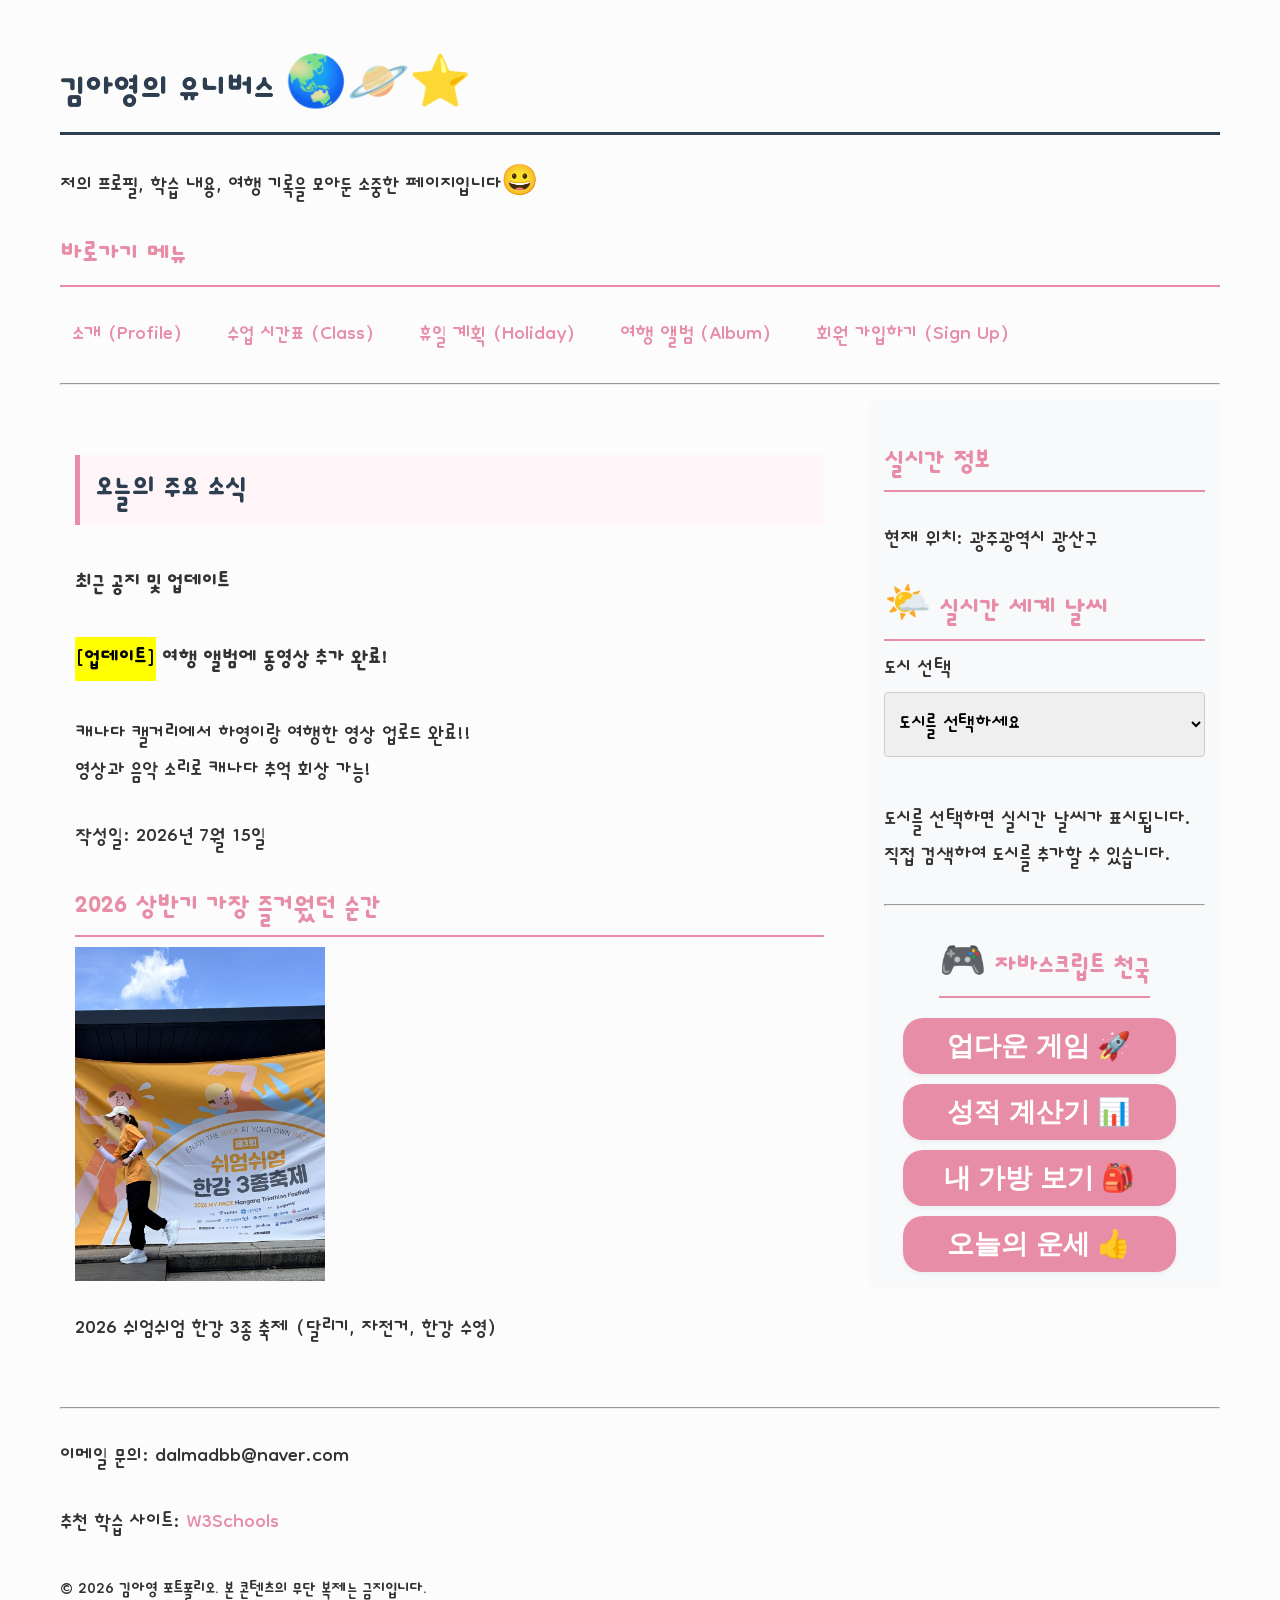
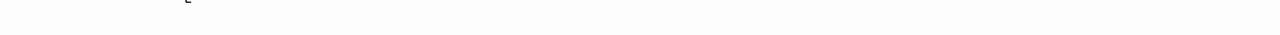
<file: html/index.html>
<!DOCTYPE html>
<html lang="ko">
<head>
    <meta charset="UTF-8">
    <meta name="viewport" content="width=device-width, initial-scale=1.0">

    <title>김아영의 유니버스</title>

    <!-- CSS 파일 연결 -->
    <link rel="stylesheet" href="../css/style.css">
</head>

<body>
    <div class="container">

        <h1>김아영의 유니버스 🌏🪐⭐</h1>

        <p>
            저의 프로필, 학습 내용, 여행 기록을 모아둔 소중한 페이지입니다😀
        </p>

        <nav>
            <h3>바로가기 메뉴</h3>

            <ul>
                <li><a href="myProfile.html">소개 (Profile)</a></li>
                <li><a href="myClass.html">수업 시간표 (Class)</a></li>
                <li><a href="holiday.html">휴일 계획 (Holiday)</a></li>
                <li><a href="myTrip.html">여행 앨범 (Album)</a></li>
                <li><a href="signUp.html">회원 가입하기 (Sign Up)</a></li>
            </ul>
        </nav>

        <hr>

        <!-- main과 aside를 가로로 배치 -->
        <div class="content-wrapper">

            <main>
                <h2>오늘의 주요 소식</h2>

                <h4>최근 공지 및 업데이트</h4>

                <h4><mark>[업데이트]</mark> 여행 앨범에 동영상 추가 완료!</h4>

                <p>
                    캐나다 캘거리에서 하영이랑 여행한 영상 업로드 완료!!
                    <br>
                    영상과 음악 소리로 캐나다 추억 회상 가능!
                </p>

                <p>작성일: 2026년 7월 15일</p>

                <h3>2026 상반기 가장 즐거웠던 순간</h3>

                <img
                    src="../media/sium.jpeg"
                    alt="쉬엄쉬엄 한강 3종 축제 사진"
                >

                <p>
                    2026 쉬엄쉬엄 한강 3종 축제
                    (달리기, 자전거, 한강 수영)
                </p>
            </main>

            <aside>
                <h3>실시간 정보</h3>

                <p>현재 위치: 광주광역시 광산구</p>

                <section class="weather-area">
                    <h3>🌤️ 실시간 세계 날씨</h3>

                    <label for="city-select">도시 선택</label>

                    <select id="city-select">
                        <option value="">도시를 선택하세요</option>
                        <option value="37.56,126.97">대한민국 서울 🇰🇷</option>
                        <option value="35.67,139.65">일본 도쿄 🇯🇵</option>
                        <option value="48.85,2.35">프랑스 파리 🇫🇷</option>
                        <option value="custom">➕ 직접 추가</option>
                    </select>

                    <!-- 직접 추가를 선택했을 때 표시되는 검색 영역 -->
                     <div id="city-search-area" hidden>
                        <label for="city-input">도시 이름 검색</label>

                        <div class="city-search-box">
                            <input
                            type="text"
                            id="city-input"
                            placeholder="예: 광주, 이탈리아, 뉴욕"
                            >

                            <button
                                type="button"
                                id="city-search-button"
                                class="btn-submit"
                            >
                                검색
                            </button>
                        </div>
                        <!-- 도시 검색 결과 -->
                        <div id="city-search-results"></div>
                     </div>

                    <div id="weather-box">
                        <p>도시를 선택하면 실시간 날씨가 표시됩니다.
                            직접 검색하여 도시를 추가할 수 있습니다.
                        </p>
                    </div>
                </section>

                <hr>

                <section class="game-area">
                    <h3>🎮 자바스크립트 천국</h3>

                    <button
                        type="button"
                        class="btn-submit"
                        onclick="startGame()"
                    >
                        업다운 게임 🚀
                    </button>

                    <button
                        type="button"
                        class="btn-submit"
                        onclick="checkGrade()"
                    >
                        성적 계산기 📊
                    </button>

                    <button
                        type="button"
                        class="btn-submit"
                        onclick="showMyBag()"
                    >
                        내 가방 보기 🎒
                    </button>

                    <button
                        type="button"
                        class="btn-submit"
                        onclick="showFortune()"
                    >
                        오늘의 운세 👍
                    </button>
                    
                </section>
            </aside>

        </div>

        <hr>

        <footer>
            <p>이메일 문의: dalmadbb@naver.com</p>

            <p>
                추천 학습 사이트:
                <a
                    href="https://www.w3schools.com/"
                    target="_blank"
                    rel="noopener noreferrer"
                >
                    W3Schools
                </a>
            </p>

            <small>
                © 2026 김아영 포트폴리오.
                본 콘텐츠의 무단 복제는 금지입니다.
            </small>
        </footer>

    </div>

    <!-- JavaScript 파일 연결 -->
    <script src="../script/upDown.js"></script>
    <script src="../script/grade.js"></script>
    <script src="../script/bag.js"></script>
    <script src="../script/fortune.js"></script>
    <!-- <script src="../script/weather.js"></script> -->
     <script type="module" src="../script/realtimeInfo.js"></script>
</body>
</html>
</file>
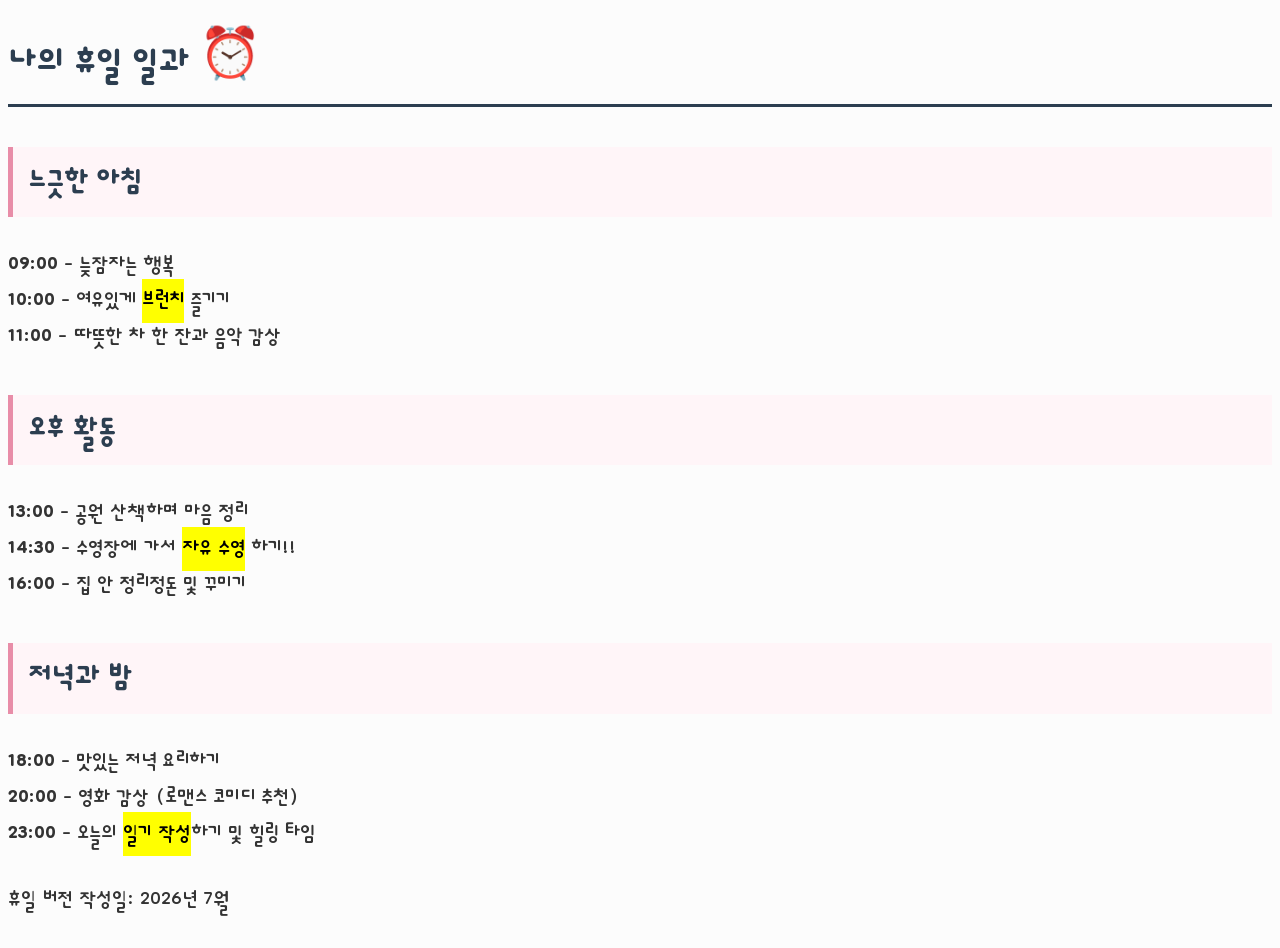
<file: html/holiday.html>
<!DOCTYPE html>
<html lang="ko">
<head>
    <meta charset="UTF-8">
    <meta name="viewport" content="width=device-width, initial-scale=1.0">
    <title>나의 휴일 일과</title>
    <!-- CSS 파일 연결 -->
    <link rel="stylesheet" href="../css/style.css">
</head>
<body>
    <h1>나의 휴일 일과 ⏰</h1>

    <h2>느긋한 아침</h2>

    <p>
        <strong>09:00 - </strong>늦잠자는 행복<br>
        <strong>10:00 - </strong>여유있게 <mark>브런치</mark> 즐기기<br>
        <strong>11:00 - </strong>따뜻한 차 한 잔과 음악 감상
    </p>

    <h2>오후 활동</h2>

    <p>
        <strong>13:00 - </strong>공원 산책하며 마음 정리<br>
        <strong>14:30 - </strong>수영장에 가서 <mark>자유 수영</mark> 하기!!<br>
        <strong>16:00 - </strong>집 안 정리정돈 및 꾸미기
    </p>

    <h2>저녁과 밤</h2>

    <p>
        <strong>18:00 - </strong>맛있는 저녁 요리하기<br>
        <strong>20:00 - </strong>영화 감상 (로맨스 코미디 추천)<br>
        <strong>23:00 - </strong>오늘의 <mark>일기 작성</mark>하기 및 힐링 타임
    </p>

    <p>휴일 버전 작성일: 2026년 7월</p>
</body>
</html>
</file>
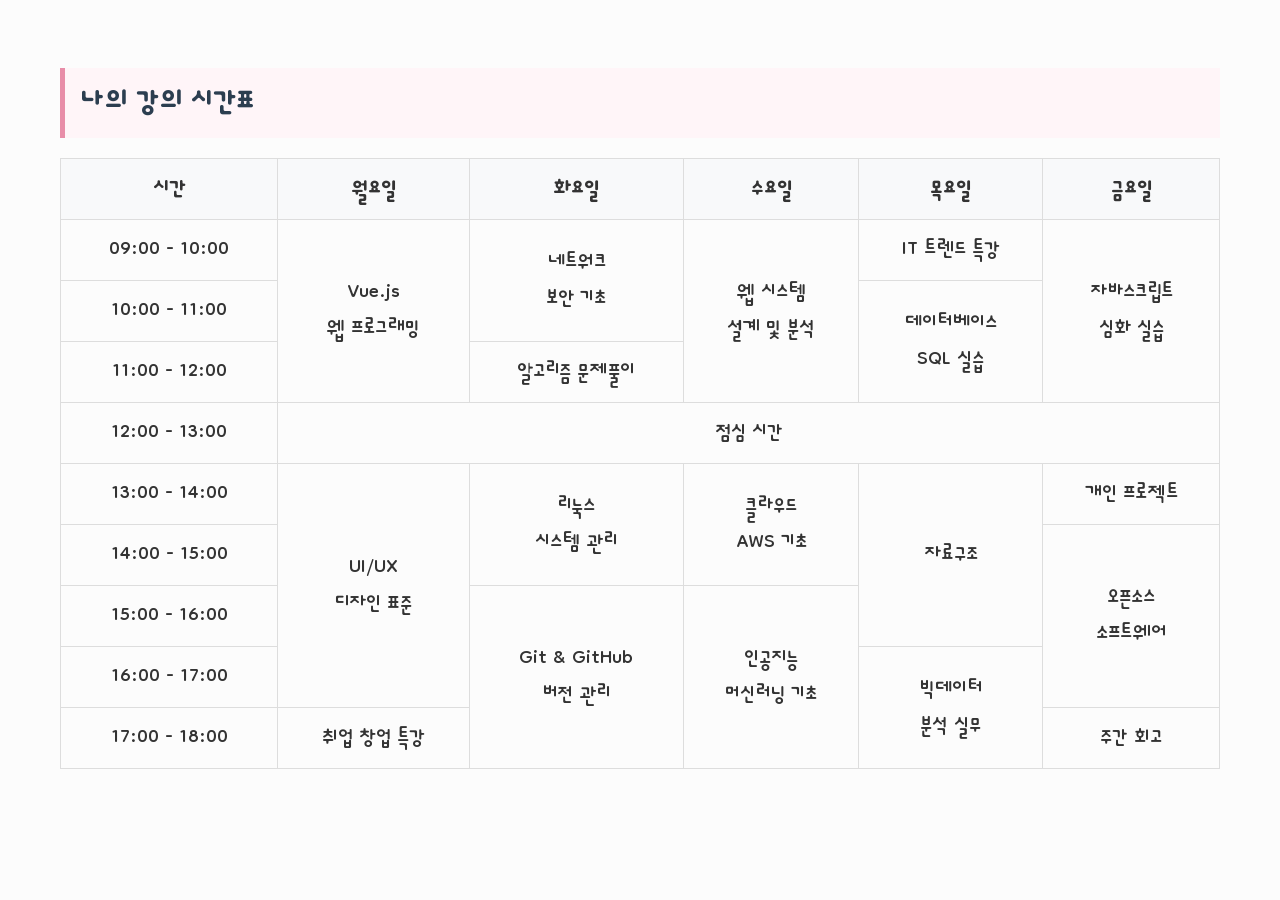
<file: html/myClass.html>
<!DOCTYPE html>
<html lang="ko">
<head>
    <meta charset="UTF-8">
    <title>나의 강의 시간표</title>
    <!-- CSS 파일 연결 -->
    <link rel="stylesheet" href="../css/style.css">
</head>
<body>
    <div class="container">

        <h2>나의 강의 시간표</h2>

        <table border="1">
            <thead>
                <tr>
                    <th>시간</th>
                    <th>월요일</th>
                    <th>화요일</th>
                    <th>수요일</th>
                    <th>목요일</th>
                    <th>금요일</th>
                </tr>
            </thead>

            <tbody>
                <tr>
                    <td>09:00 - 10:00</td>
                    <td rowspan="3">Vue.js<br>웹 프로그래밍</td>
                    <td rowspan="2">네트워크<br>보안 기초</td>
                    <td rowspan="3">웹 시스템<br>설계 및 분석</td>
                    <td>IT 트렌드 특강</td>
                    <td rowspan="3">자바스크립트<br>심화 실습</td>
                </tr>

                <tr>
                    <td>10:00 - 11:00</td>
                    <td rowspan="2">데이터베이스<br>SQL 실습</td>
                </tr>

                <tr>
                    <td>11:00 - 12:00</td>
                    <td>알고리즘 문제풀이</td>
                </tr>

                <tr>
                    <td>12:00 - 13:00</td>
                    <td colspan="5" align="center">점심 시간</td>
                </tr>

                <tr>
                    <td>13:00 - 14:00</td>
                    <td rowspan="4">UI/UX<br>디자인 표준</td>
                    <td rowspan="2">리눅스<br>시스템 관리</td>
                    <td rowspan="2">클라우드<br>AWS 기초</td>
                    <td rowspan="3">자료구조</td>
                    <td>개인 프로젝트</td>
                </tr>

                <tr>
                    <td>14:00 - 15:00</td>
                    <td rowspan="3">오픈소스<br>소프트웨어</td>
                </tr>

                <tr>
                    <td>15:00 - 16:00</td>
                    <td rowspan="3">Git &amp; GitHub<br>버전 관리</td>
                    <td rowspan="3">인공지능<br>머신러닝 기초</td>
                </tr>

                <tr>
                    <td>16:00 - 17:00</td>
                    <td rowspan="2">빅데이터<br>분석 실무</td>
                </tr>

                <tr>
                    <td>17:00 - 18:00</td>
                    <td>취업 창업 특강</td>
                    <td>주간 회고</td>
                </tr>
            </tbody>
        </table>
    </div>
</body>
</html>
</file>
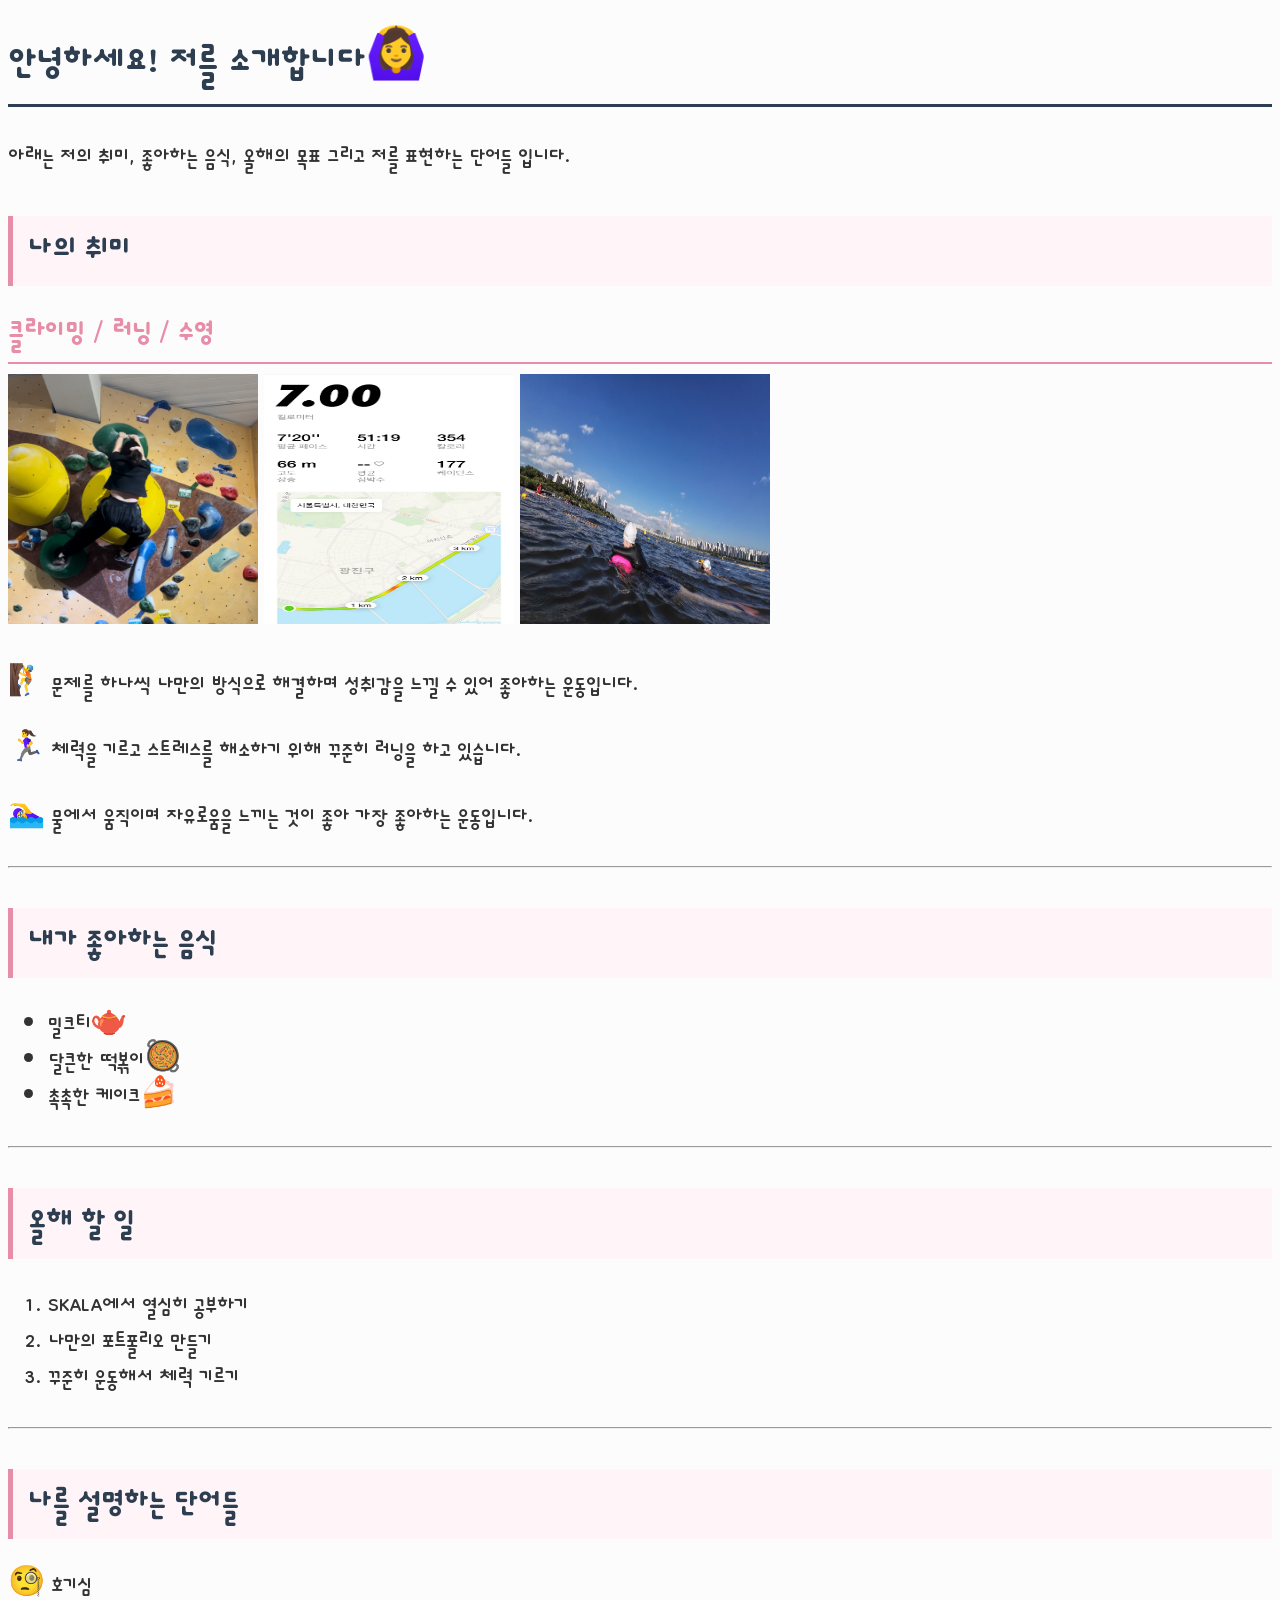
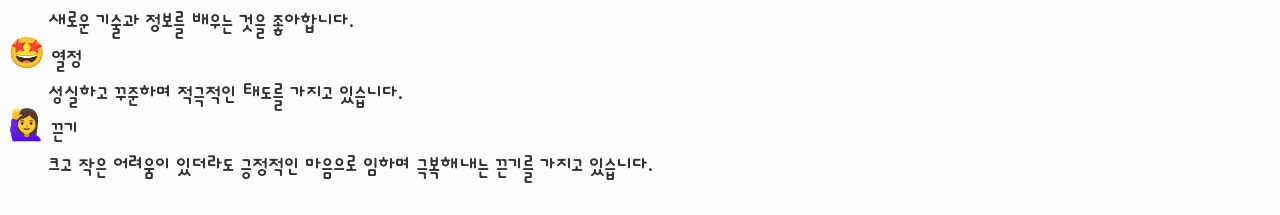
<file: html/myProfile.html>
<!DOCTYPE html>
<html lang="ko">
<head>
    <meta charset="UTF-8">
    <meta name="viewport" content="width=device-width, initial-scale=1.0">
    <title>나의 소개</title>
    <!-- CSS 파일 연결 -->
    <link rel="stylesheet" href="../css/style.css">
</head>
<body>
    <h1>안녕하세요! 저를 소개합니다🙆‍♀️</h1>

    <p>
        아래는 저의 취미, 좋아하는 음식, 올해의 목표 그리고 저를 표현하는 단어들 입니다.
    </p>

       <h2>나의 취미</h2>

    <div class="hobby-container">
        <h3>클라이밍 / 러닝 / 수영</h3>
        <img src="../media/climbing.jpeg" alt="클라이밍" width="250" height="250">
        <img src="../media/run.jpeg" alt="러닝" width="250" height="250">
        <img src="../media/swim.jpeg" alt="수영" width="250" height="250">

        <p>🧗 문제를 하나씩 나만의 방식으로 해결하며 성취감을 느낄 수 있어 좋아하는 운동입니다.</p>
        <p>🏃‍♀️ 체력을 기르고 스트레스를 해소하기 위해 꾸준히 러닝을 하고 있습니다.</p>
        <p>🏊‍♀️ 물에서 움직이며 자유로움을 느끼는 것이 좋아 가장 좋아하는 운동입니다.</p>
    </div>

    <hr>

    <h2>내가 좋아하는 음식</h2>

    <ul>
        <li>밀크티🫖</li>
        <li>달큰한 떡볶이🥘</li>
        <li>촉촉한 케이크🍰</li>
    </ul>

    <hr>

    <h2>올해 할 일</h2>

    <ol>
        <li>SKALA에서 열심히 공부하기</li>
        <li>나만의 포트폴리오 만들기</li>
        <li>꾸준히 운동해서 체력 기르기</li>
    </ol>

    <hr>

    <h2>나를 설명하는 단어들</h2>

    <dl>
        <dt>🧐 호기심</dt>
        <dd>새로운 기술과 정보를 배우는 것을 좋아합니다.</dd>

        <dt>🤩 열정</dt>
        <dd>성실하고 꾸준하며 적극적인 태도를 가지고 있습니다.</dd>

        <dt>🙋‍♀️ 끈기</dt>
        <dd>크고 작은 어려움이 있더라도 긍정적인 마음으로 임하며 극복해내는 끈기를 가지고 있습니다.</dd>
    </dl>
    
</body>
</html>
</file>
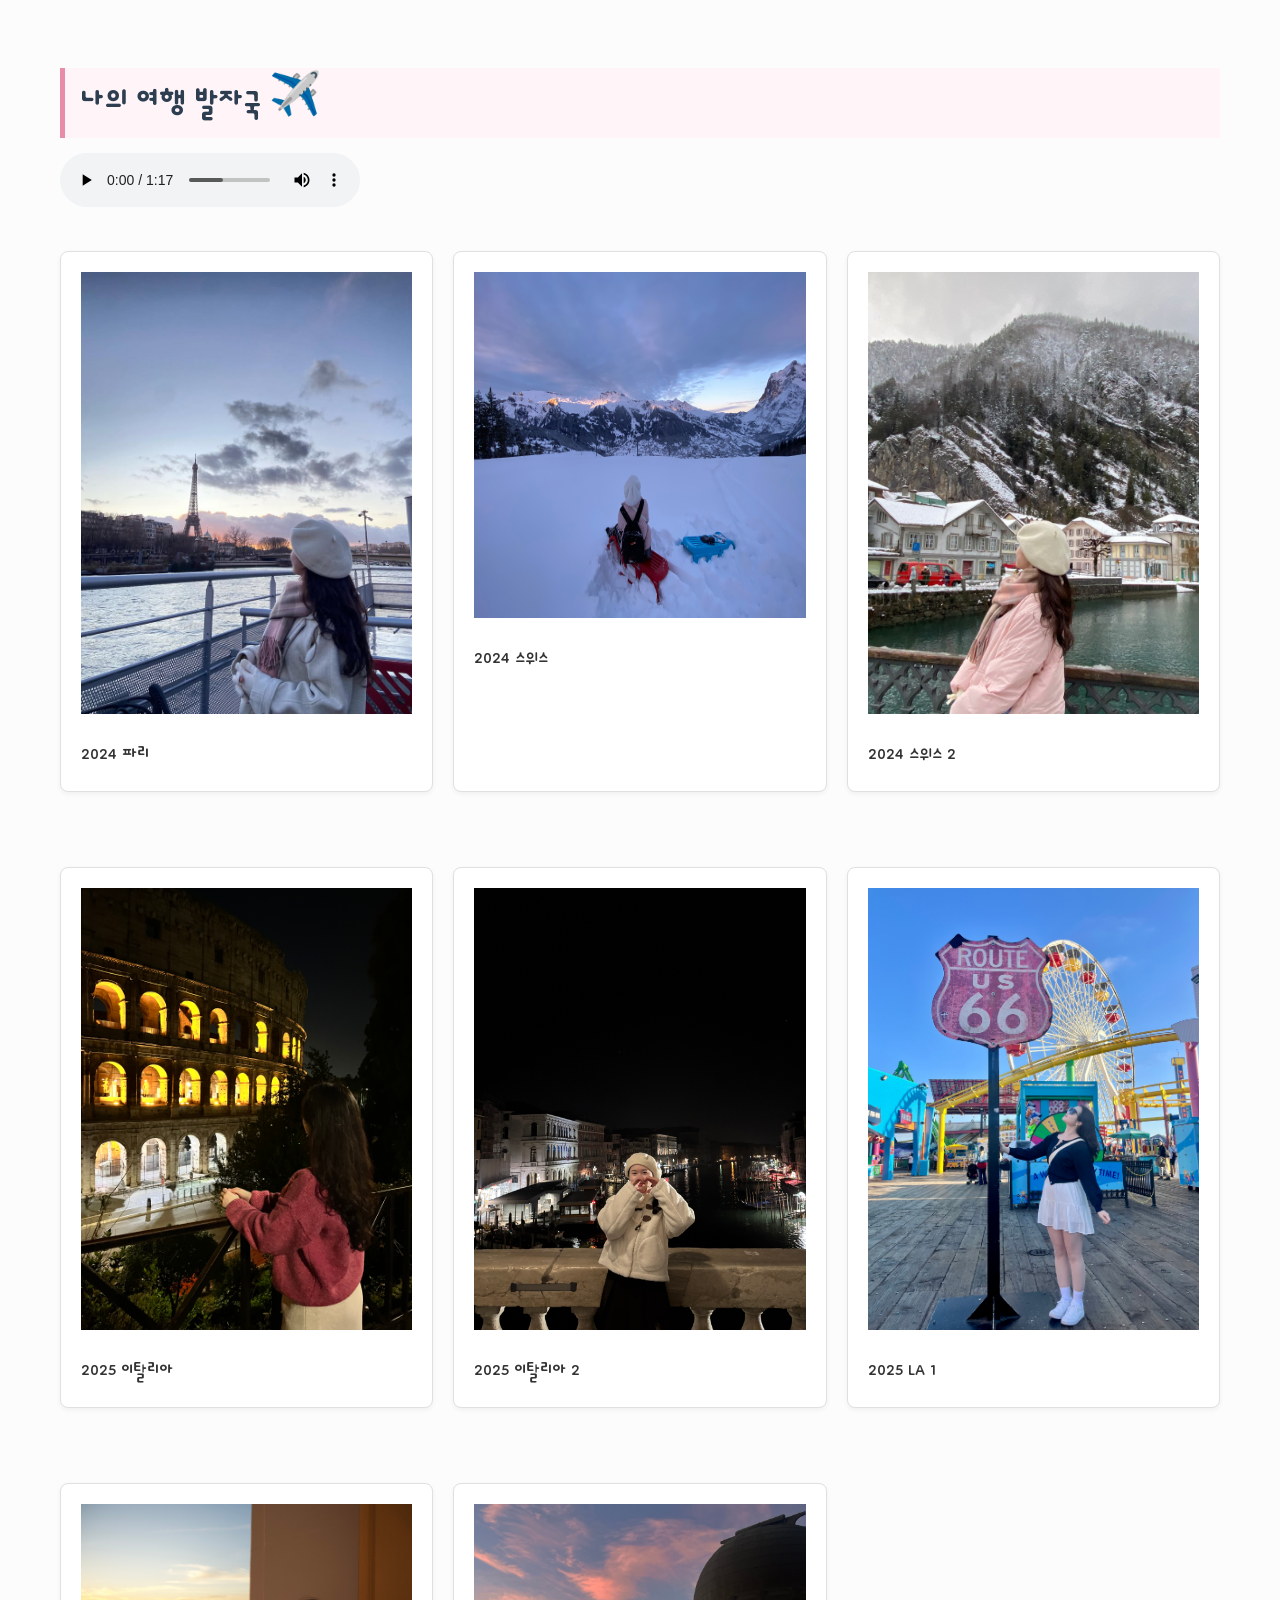
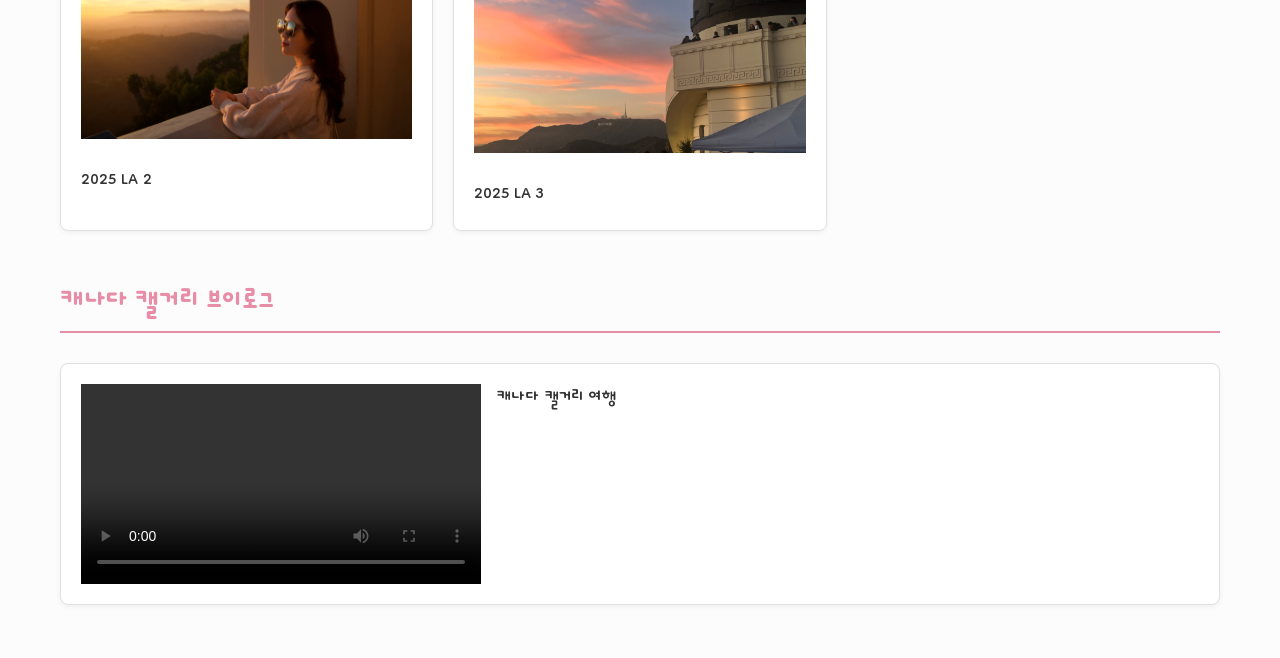
<file: html/myTrip.html>
<!DOCTYPE html>
<html lang="ko">
<head>
    <meta charset="UTF-8">
    <meta name="viewport" content="width=device-width, initial-scale=1.0">

    <title>나의 여행 발자국</title>

    <!-- CSS 파일 연결 -->
    <link rel="stylesheet" href="../css/style.css">
</head>

<body>
    <div class="container">

        <h2>나의 여행 발자국 ✈️</h2>

        <!-- 오디오 -->
        <audio controls>
            <source src="/media/happy.mp3" type="audio/mpeg">
            브라우저가 오디오를 지원하지 않습니다.
        </audio>

        <!-- 여행 카드들을 감싸는 Grid 부모 -->
        <div class="trip-grid-container">

            <p class="trip-card">
                <img src="/media/paris.jpeg" alt="파리 여행 사진">
                <small>2024 파리</small>
            </p>

            <p class="trip-card">
                <img src="/media/swiss.jpeg" alt="스위스 여행 사진">
                <small>2024 스위스</small>
            </p>

            <p class="trip-card">
                <img src="/media/swiss_2.jpeg" alt="스위스 두 번째 여행 사진">
                <small>2024 스위스 2</small>
            </p>

            <p class="trip-card">
                <img src="/media/italy.jpeg" alt="이탈리아 여행 사진">
                <small>2025 이탈리아</small>
            </p>

            <p class="trip-card">
                <img src="/media/italy_2.jpeg" alt="이탈리아 두 번째 여행 사진">
                <small>2025 이탈리아 2</small>
            </p>

            <p class="trip-card">
                <img src="/media/la.jpeg" alt="LA 첫 번째 여행 사진">
                <small>2025 LA 1</small>
            </p>

            <p class="trip-card">
                <img src="/media/la2.jpeg" alt="LA 두 번째 여행 사진">
                <small>2025 LA 2</small>
            </p>

            <p class="trip-card">
                <img src="/media/la3.jpeg" alt="LA 세 번째 여행 사진">
                <small>2025 LA 3</small>
            </p>

        </div>

        <h3>캐나다 캘거리 브이로그</h3>

        <p class="trip-card video-card">
            <video controls>
                <source src="/media/canada.mp4" type="video/mp4">
                브라우저가 비디오를 지원하지 않습니다.
            </video>

            <small>캐나다 캘거리 여행</small>
        </p>

    </div>
</body>
</html>
</file>
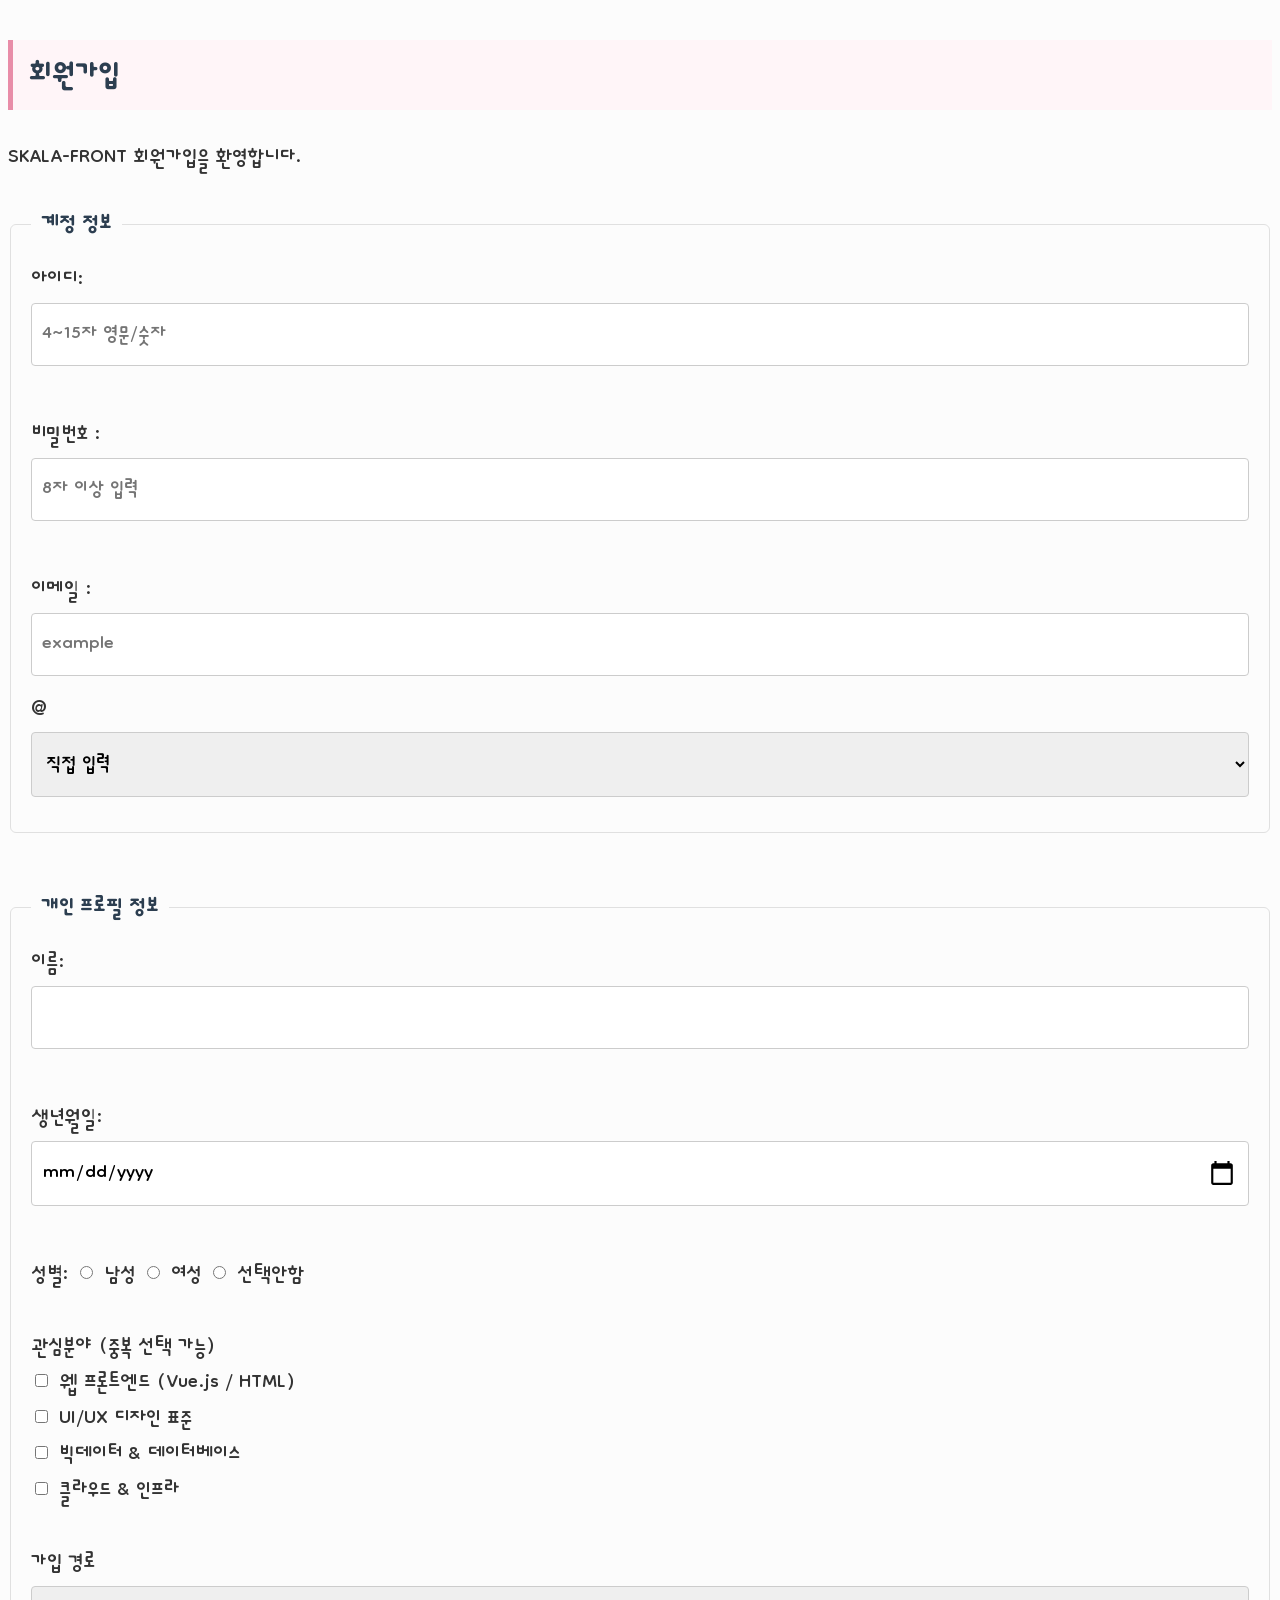
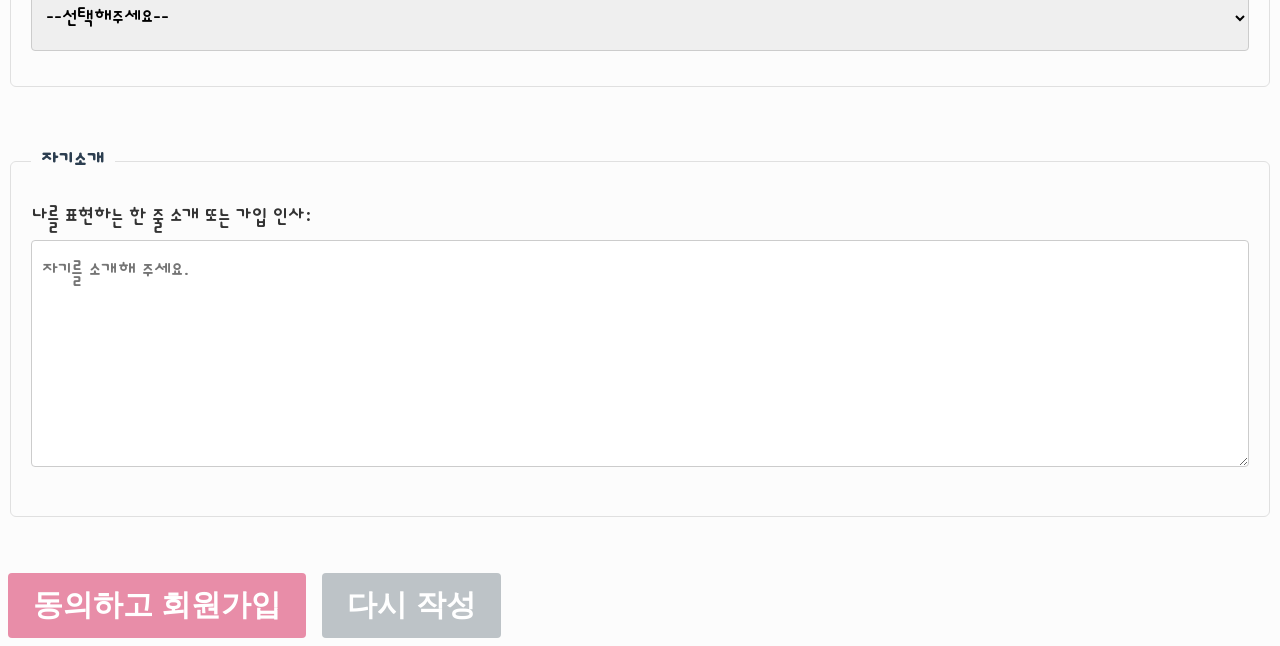
<file: html/signUp.html>
<!DOCTYPE html>
<html lang="en">
<head>
    <meta charset="UTF-8">
    <meta name="viewport" content="width=device-width, initial-scale=1.0">
    <title>회원가입</title>
    <!-- CSS 파일 연결 -->
    <link rel="stylesheet" href="../css/style.css">
</head>
<body>
    
    <h2>회원가입</h2>
    <p>SKALA-FRONT 회원가입을 환영합니다.</p>

    <form action="signUpResult.html" method="get">

        <fieldset>
            <legend>계정 정보</legend>

            <label for="id">아이디: </label>
            <input type="text" id="id" name="id"
            placeholder="4~15자 영문/숫자"
            required>
            <br><br>

            <label for="pw">비밀번호 :</label>
            <input type="password" id="pw" name="pw"
               placeholder="8자 이상 입력"
               required>
            <br><br>

            <label for="email">이메일 :</label>
            <input type="text" id="email" name="email"
               placeholder="example"
               required>

            @

            <select name="domain">
                <option>직접 입력</option>
                <option>naver.com</option>
                <option>gmail.com</option>
                <option>daum.net</option>
            </select> 

        </fieldset>

        <br>

        <fieldset>
            <legend>개인 프로필 정보</legend>

            <label for="name">이름: </label>
            <input type="text" id="name" name="name">
            <br><br>

            <label for="birth">생년월일: </label>
            <input type="date" id="birth" name="birth">
            <br><br>

            <label for="gender">성별: </label>
            <input type="radio" id="male" name="gender" value="남성">
            <label for="male">남성</label>

            <input type="radio" id="female" name="gender" value="여성">
            <label for="female">여성</label>

            <input type="radio" id="none" name="gender" value="선택안함">
            <label for="none">선택안함</label>

            <br><br>

            관심분야 (중복 선택 가능)
            <br>

            <input type="checkbox" id="web">
            <label for="web">웹 프론트엔드 (Vue.js / HTML)</label><br>

            <input type="checkbox" id="ui">
            <label for="ui">UI/UX 디자인 표준</label><br>

            <input type="checkbox" id="db">
            <label for="db">빅데이터 & 데이터베이스</label><br>

            <input type="checkbox" id="cloud">
            <label for="cloud">클라우드 & 인프라</label>

            <br><br>

            <label for="grade">가입 경로</label>

            <select id="grade" name="grade">
                <option>--선택해주세요--</option>
                <option>인터넷 검색</option>
                <option>SNS</option>
                <option>지인 추천</option>
            </select>
        </fieldset>

        <br>

        <fieldset>
            <legend>자기소개</legend>

            <label for="intro">나를 표현하는 한 줄 소개 또는 가입 인사: </label>

            <textarea id="intro" name="intro" rows="5" cols="40" placeholder="자기를 소개해 주세요."></textarea>
        </fieldset>

        <br>

        <input type="submit" class="btn-submit" value="동의하고 회원가입">
        <input type="reset" class="btn-reset" value="다시 작성">
    </form>
</body>
</html>
</file>
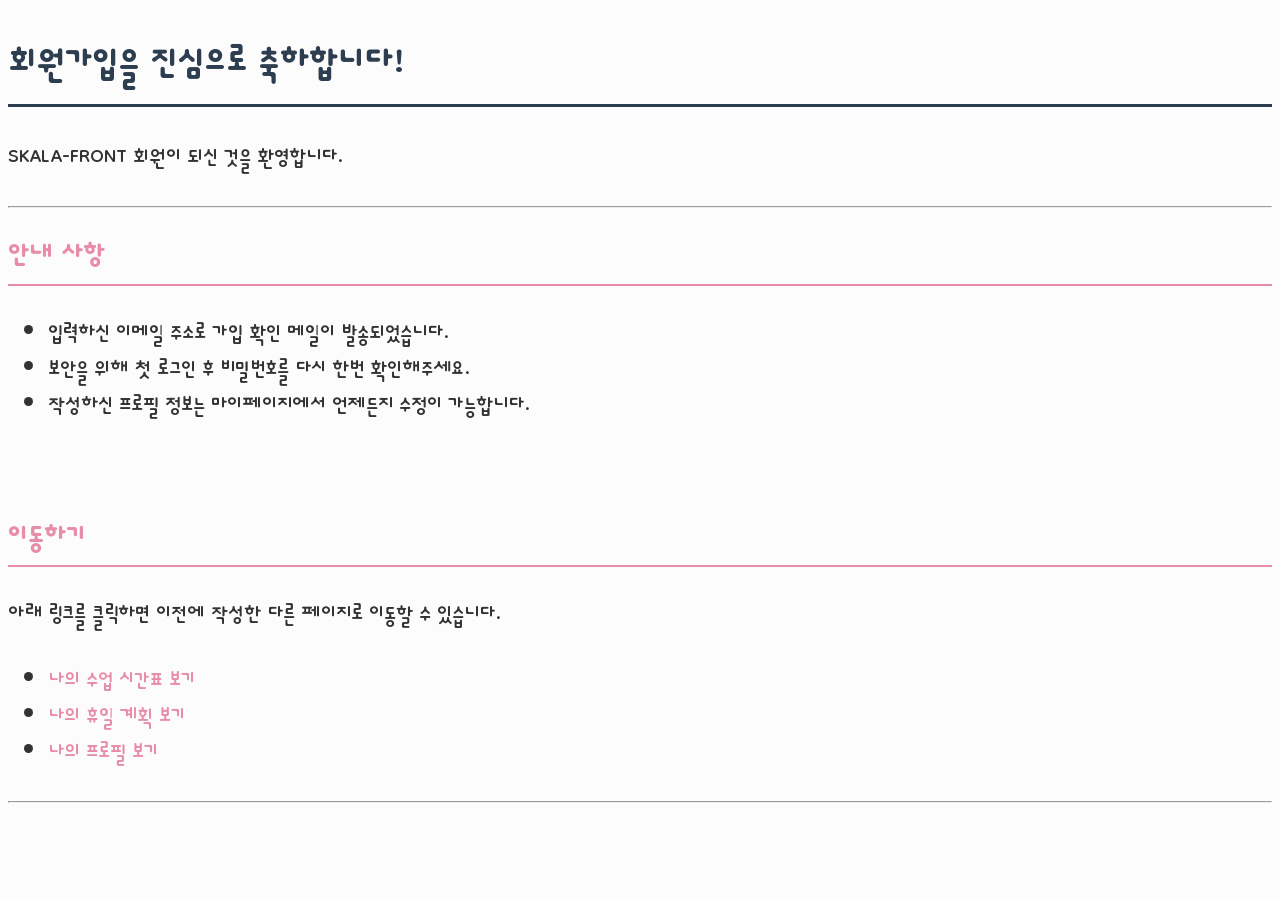
<file: html/signUpResult.html>
<!DOCTYPE html>
<html lang="en">
<head>
    <meta charset="UTF-8">
    <meta name="viewport" content="width=device-width, initial-scale=1.0">
    <title>회원가입 결과</title>
    <!-- CSS 파일 연결 -->
    <link rel="stylesheet" href="../css/style.css">
</head>
<body>
    <h1>회원가입을 진심으로 축하합니다!</h1>

    <p>SKALA-FRONT 회원이 되신 것을 환영합니다.</p>

    <hr>

    <h3>안내 사항</h3>

    <ul>
        <li>입력하신 이메일 주소로 가입 확인 메일이 발송되었습니다.</li>
        <li>보안을 위해 첫 로그인 후 비밀번호를 다시 한번 확인해주세요.</li>
        <li>작성하신 프로필 정보는 마이페이지에서 언제든지 수정이 가능합니다.</li>
    </ul>
    
    <br>

    <h3>이동하기</h3>

    <p>아래 링크를 클릭하면 이전에 작성한 다른 페이지로 이동할 수 있습니다.</p>

    <ul>
        <li><a href="myClass.html">나의 수업 시간표 보기</a></li>
        <li><a href="holiday.html">나의 휴일 계획 보기</a></li>
        <li><a href="myProfile.html">나의 프로필 보기</a></li>
    </ul>

    <hr>
</body>
</html>
</file>
<file: css/style.css>
/* ==========================================================================
   [미션 1] 구글 폰트 불러오기
   ========================================================================== */
/* 구글 폰트 서버에서 Noto Sans KR(400:기본, 700:두껍게) 글꼴을 로드합니다. */
@import url('https://fonts.googleapis.com/css2?family=Dongle&display=swap');

/* 전체 페이지 글꼴 및 배경 기본 설정 */
body {
    font-family: 'Dongle', sans-serif; /* 구글 폰트를 적용하고, 실패 시 기본 고딕체 사용 */
    line-height: 1.2;                  /* 줄간격을 넓혀 가독성 확보 */
    color: #333333;                  /* 너무 완전한 검은색(#000)보다 눈이 편한 짙은 회색 */
    background-color: #fcfcfc;       /* 완전 흰색보다 부드러운 아이보리빛 미색 */
    font-size: 30px;
}

/* 메인 제목 스타일 (h1) */
h1 {
    color: #2c3e50;         /* 신뢰감을 주는 짙은 남색(Navy) */
    font-size: 50px;           /* 글자 크기 */
    padding-bottom: 10px;     /* 밑줄과 글자 사이의 여백 */
    border-bottom: 3px solid #2c3e50; /* 제목 아래에 도톰한 메인 컬러 선 추가 */
}

/* 부제목 h2: 꽉 찬 한 줄 띠지 느낌 (주요 구역 구분) */
h2 {
    color: #2c3e50;             /* 메인 남색 적용 */
    font-size: 42px;           /* h1보다 조금 작은 크기 */
    background-color: #FFF5F8;  /* 밝은 연핑크 배경색으로 한 줄을 채움 */
    padding: 10px 15px;         /* 박스 내부 여백 (상하 10px, 좌우 15px) */
    border-left: 5px solid #E88DA8; /* 왼쪽에 포인트가 되는 연핑크 두꺼운 선 추가 */
    margin-top: 40px;           /* 위쪽 콘텐츠와 충분한 거리 확보 */
    margin-bottom: 15px;        /* 아래쪽 콘텐츠와의 간격 */
}

/* 소제목 h3: 말머리 기호(💡/📌 등)를 깔끔하게 강조하는 밑줄 형태 */
h3 {
    color: #E88DA8;             /* 포인트 연핑크 적용 */
    font-size: 38px;           /* 본문보다 약간 큰 크기 */
    padding-bottom: 5px;        /* 밑줄과의 간격 */
    border-bottom: 2px solid #E88DA8; /* 아래쪽에 깔끔한 실선 추가 */
    margin-top: 25px;
    margin-bottom: 10px;
}

/* 본문 텍스트 링크 스타일 */
a {
    color: #E88DA8;         /* 링크는 메인 포인트 컬러인 연핑크 색 */
    text-decoration: none;  /* 밑줄 제거하여 깔끔하게 처리 */
}

/* 마우스를 올렸을 때만 밑줄이 생기도록 설정 (Hover 가상 클래스 맛보기) */
a:hover {
    text-decoration: underline;
}

/* ==========================================================================
   [미션 2] 실습과제 박스 모델의 이해
   ========================================================================== */

/* 박스 크기 계산법 고정 */
* {
    box-sizing: border-box;
}

/* 전체 화면 폭 제한 및 중앙 정렬 (.container) */
.container {
    max-width: 1200px;       /* 화면의 최대 가로 폭을 800px로 제한 */
    margin: 0 auto;         /* 위아래 여백은 0, 좌우는 알아서(auto) 채워 중앙 정렬 */
    padding: 20px;          /* 브라우저 가장자리에 딱 붙지 않도록 안쪽 여백 추가 */
}

/* 여행 앨범의 개별 카드 스타일링 (.trip-card) */
.trip-card {
    background-color: #ffffff;      /* 카드 배경은 깔끔한 흰색 */
    border: 1px solid #e0e0e0;      /* 연한 회색 테두리 선 */
    border-radius: 8px;             /* 모서리를 부드럽게 깎음 */
    padding: 20px;                  /* 카드 내부 테두리와 콘텐츠 사이의 두툼한 여백 */
    margin-bottom: 25px;            /* 카드와 카드 사이가 떨어지도록 바깥 아래 여백 추가 */
    
    /* 그림자 효과 효과 (선택 사항이지만 박스 모델의 입체감을 주기 좋습니다) */
    box-shadow: 0 2px 5px rgba(0,0,0,0.05); 

    /* 사진 정렬*/
    display: flex;
    flex-wrap: wrap;
    gap: 15px;
}

/* 카드 내부의 이미지 조절 */
.trip-card img {
    display: flex;                 /* 이미지를 블록화하여 아래 글씨와 자연스럽게 줄바꿈 */
    margin-bottom: 12px;            /* 이미지와 아래 설명 글씨 사이의 여백 */
    max-width: 100%;                /* 이미지가 부모 박스 밖으로 삐져나가지 않게 방지 */
    height: auto;
}

/* 시간표 테이블 정돈 (myClass.html) */
table {
    width: 100%;                    /* 테이블이 부모 폭(800px)에 가득 차도록 설정 */
    border-collapse: collapse;      /* HTML 특유의 겹치고 떨어져 있는 이중 테두리를 하나로 병합 */
    margin-top: 20px;
}

th, td {
    border: 1px solid #dddddd;      /* 얇고 정돈된 테두리 */
    padding: 12px;                  /* 셀 내부 여백을 늘려 쾌적하게 텍스트 배치 */
    text-align: center;             /* 글자 중앙 정렬 */
}

th {
    background-color: #f8f9fa;      /* 헤더 영역 배경색 지정을 통한 구분 */
}

/* ==========================================================================
   [미션 3] 가독성 높은 회원가입 폼
   ========================================================================== */
/* 그룹 상자(fieldset)와 제목(legend) 다듬기 */
fieldset {
    border: 1px solid #e0e0e0;      /* 딱딱한 검은 선을 연한 회색 실선으로 변경 */
    border-radius: 6px;             /* 모서리를 둥글게 처리 */
    padding: 20px;                  /* 그룹 상자 내부 여백을 두툼하게 설정 */
    margin-bottom: 20px;            /* fieldset끼리 서로 겹치지 않게 바깥 여백 추가 */
}

legend {
    font-weight: bold;              /* 그룹 제목은 두껍게 */
    color: #2c3e50;                 /* 메인 남색 적용 */
    padding: 0 10px;                /* 선과 글자가 붙지 않도록 좌우 여백 추가 */
}

/* 텍스트 입력창, 비밀번호창, 셀렉트 박스 일괄 디자인 (태그 및 속성 선택자 활용) */
input[type="text"],
input[type="password"],
input[type="email"],
input[type="date"],
select,
textarea {
    width: 100%;                    /* 입력창들을 부모 박스 가로 폭에 가득 차게 늘림 */
    padding: 10px;                  /* 글자가 입력되는 내부 여백을 늘려 쾌적하게 만듦 */
    margin-top: 5px;                /* label 글씨 바로 밑으로 내려오도록 위쪽 마진 추가 */
    margin-bottom: 15px;            /* 다음 항목과의 간격 벌리기 */
    border: 1px solid #cccccc;      /* 부드러운 테두리 선 */
    border-radius: 4px;             /* 입력창 모서리 깎기 */
    font-family: inherit;           /* body에 지정된 구글 폰트를 입력창 내부에도 상속 */
    font-size: 0.95em;
}

/* 라디오 버튼과 체크박스는 가로 폭 100%에서 제외 (중요!) */
input[type="radio"],
input[type="checkbox"] {
    width: auto;                    /* 동그라미/네모 상자가 거대해지는 것을 방지 */
    margin-right: 5px;              /* 우측 글씨와의 간격 확보 */
    cursor: pointer;                /* 마우스를 올렸을 때 손가락 모양으로 변경 */
}

/* 자기소개창(textarea) 크기 고정 */
textarea {
    resize: vertical;               /* 사용자가 가로로 늘려서 레이아웃이 깨지는 것을 방지 (세로만 조절 가능) */
    min-height: 120px;              /* 최소 높이 지정 */
}

/* 버튼 공통 스타일링 */
.btn-submit,
.btn-reset {
    padding: 12px 25px;             /* 버튼을 누르기 편하게 뚱뚱하게 만듦 */
    font-size: 1em;
    font-weight: bold;
    border: none;                   /* 기본 브라우저가 주는 투박한 테두리 제거 */
    border-radius: 4px;             /* 모서리 둥글게 */
    cursor: pointer;                /* 마우스 포인터 손가락 모양으로 */
    margin-right: 10px;             /* 버튼끼리 떨어지도록 우측 간격 추가 */
}

/* 회원가입 버튼 개별 스타일 (메인 포인터 컬러) */
.btn-submit {
    background-color: #E88DA8;      /* 메인 연핑크 배경 */
    color: #ffffff;                 /* 글자색 흰색 */
}

/* 다시 작성 버튼 개별 스타일 (서브 회색 컬러) */
.btn-reset {
    background-color: #bdc3c7;      /* 차분한 회색 배경 */
    color: #ffffff;
}

/* ==========================================================================
   [미션 4] Flex와 Grid로 레이아웃 잡기
   ========================================================================== */
/* Flexbox 활용: 가로 메뉴 바 및 부드러운 전환(Transition) */
nav ul {
    display: flex;
    list-style: none;
    padding: 0;
    gap: 20px;
}

nav a {
    padding: 8px 16px;
    border-radius: 4px;
    transition: background-color 0.3s ease, color 0.3s ease; /* 부드러운 변화 */
}

nav a:hover {
    background-color: #E88DA8;
    color: #ffffff;
}

/* Grid 활용: 여행지 앨범 3열 바둑판 배치 */
.trip-grid-container {
    display: grid;
    grid-template-columns: repeat(3, 1fr); /* 3열 구조 */
    gap: 20px;
}

.content-wrapper {
    display: flex;      /* 가로 배치 선언 */
    gap: 30px;          /* 본문과 사이드바 사이의 여백 */
    align-items: flex-start; /* 두 영역의 높이가 달라도 디자인이 깨지지 않게 설정 */
}

/** Flexbox로 메인 콘텐츠와 사이드바를 나란히 배치하기 **/ 
main {
    flex: 7;            /* 전체 공간 중 70%만큼의 비율을 차지 */
    padding: 15px;
}
aside {
    flex: 3;            /* 전체 공간 중 30%만큼의 비율을 차지 */
    background-color: #f8f9fa; /* 사이드바 구분을 위해 연한 배경색 추가 */
    padding: 15px;
    border-radius: 6px;
}

main img {
    width: 250px;
    height: auto;
    display: block;
    margin: 0;   /* 가운데 정렬 */
}

.video-card video{
    width: 400px;
    height: auto;
    display: block;
}

/* ==========================================================================
   [미션 5] 반응형 미디어 쿼리 (스마트폰 및 태블릿 크기 화면)
   ========================================================================== */
/* 화면 가로 폭이 768px 이하(모바일 기기 수준)가 되면 아래 규칙들이 발동합니다. */
@media (max-width: 768px) {
    
    /* 1. 메인 메뉴바를 가로 배치에서 세로 쌓기 구조로 변경 */
    nav ul {
        flex-direction: column;
        gap: 10px;
    }
    
    /* 2. ★ 추가: 오늘의 주요소식(main)과 실시간 정보(aside)를 세로 1열로 정렬 */
    .content-wrapper {
        flex-direction: column; /* 가로(row)로 나열되던 flex 아이템들을 세로(column)로 변경 */
        gap: 20px;
    }

    /* 모바일에서는 본문과 사이드바가 둘 다 화면 꽉 차게 100% 폭을 쓰도록 유도 */
    main, aside {
        width: 100%;
    }
    
    /* 3. 여행 앨범 3열 바둑판을 모바일에서는 1열(1fr)로 늘려서 시원하게 보여줌 */
    .trip-grid-container {
        grid-template-columns: 1fr;
    }
}


/* ==========================================================================
   [미션 6] 부드러운 전환(Transitions) 및 등장 애니메이션(Animations)
   ========================================================================== */
/* [1-1] 메뉴 바 링크 호버 효과 */
nav a {
    /* 배경색과 글자색이 바뀔 때 0.3초 동안 부드럽게 스르륵 변하도록 설정 */
    transition: background-color 0.3s ease, color 0.3s ease;
    padding: 6px 12px;
    border-radius: 4px;
}

nav a:hover {
    background-color: #E88DA8;      /* 마우스를 올리면 포인트 청록색 배경 */
    color: #ffffff;                 /* 글자색은 흰색으로 변경 */
}

/* [1-2] 회원가입 및 다시작성 버튼 호버 효과 */
.btn-submit,
.btn-reset {
    /* 모든 변경사항(배경색, 불투명도 등)을 0.2초간 부드럽게 처리 */
    transition: all 0.2s ease;
}

/* 회원가입 버튼에 마우스를 올리면 살짝 더 어두운 청록색으로 변경 */
.btn-submit:hover {
    background-color: #E88DA8;
}

/* 다시작성 버튼에 마우스를 올리면 살짝 더 어두운 회색으로 변경 */
.btn-reset:hover {
    background-color: #95a5a6;
}


/* 2. 마우스 호버 시 둥실 떠오르는 효과 (Transform & Shadow) */

/* 여행 앨범의 카드 스타일 수정 및 추가 */
.trip-card {
    /* 위치 변경(transform)과 그림자(box-shadow)가 변할 때 0.3초 동안 부드럽게 움직이도록 설정 */
    transition: transform 0.3s ease, box-shadow 0.3s ease;
}

/* 사용자가 여행 카드에 마우스를 올렸을 때(Hover) */
.trip-card:hover {
    transform: translateY(-8px);     /* 카드를 Y축(위쪽) 방향으로 8px만큼 들어 올림 */
    box-shadow: 0 10px 20px rgba(0, 0, 0, 0.15); /* 그림자를 더 넓고 진하게 하여 공중 붕 뜬 입체감 부여 */
}

/* 3. 메인 페이지 웰컴 키프레임 애니메이션 (@keyframes) */

/* [3-1] 아래에서 위로 부드럽게 페이드인 되는 애니메이션 설정 구조 정의 */
@keyframes fadeInUp {
    from {
        opacity: 0;                 /* 처음에는 투명하게 숨김 */
        transform: translateY(20px); /* 원래 위치보다 20px 아래에서 시작 */
    }
    to {
        opacity: 1;                 /* 선명하게 나타남 */
        transform: translateY(0);    /* 제자리로 정착 */
    }
}

/* [3-2] 정의한 fadeInUp 애니메이션을 index.html의 헤더 타이틀에 적용 */
header h1 {
    /* 애니메이션 이름 / 0.8초 동안 실행 / 부드럽게 끝남 / 애니메이션이 끝난 후 최종 상태(to) 유지 */
    animation: fadeInUp 0.8s ease-out forwards;
}

/* ==========================================================================
   [No 미션] 그냥 자바스크립트 천국영역 예쁘게 꾸미기
   ========================================================================== */

aside section:last-child {
    display: flex;
    flex-direction: column;
    align-items: center; /* 버튼들을 정가운데로 정렬 */
    gap: 10px;
}

aside section:last-child button {
    width: 85%;                 /* 가로 폭을 85%로 줄여서 좌우 여백 확보 */
    padding: 10px;
    border: none;
    border-radius: 20px;        /* 조약돌처럼 둥글고 귀여운 알약 모양 버튼 */
    font-size: 0.9em;
    font-weight: bold;
    color: #ffffff;
    cursor: pointer;
    box-shadow: 0 2px 5px rgba(0,0,0,0.05); /* 은은한 그림자 추가 */
    transition: all 0.2s ease;
}

/* 마우스 올렸을 때 둥실 떠오르는 효과 */
aside section:last-child button:hover {
    transform: translateY(-2px);
    box-shadow: 0 4px 10px rgba(0,0,0,0.15);
}
</file>
